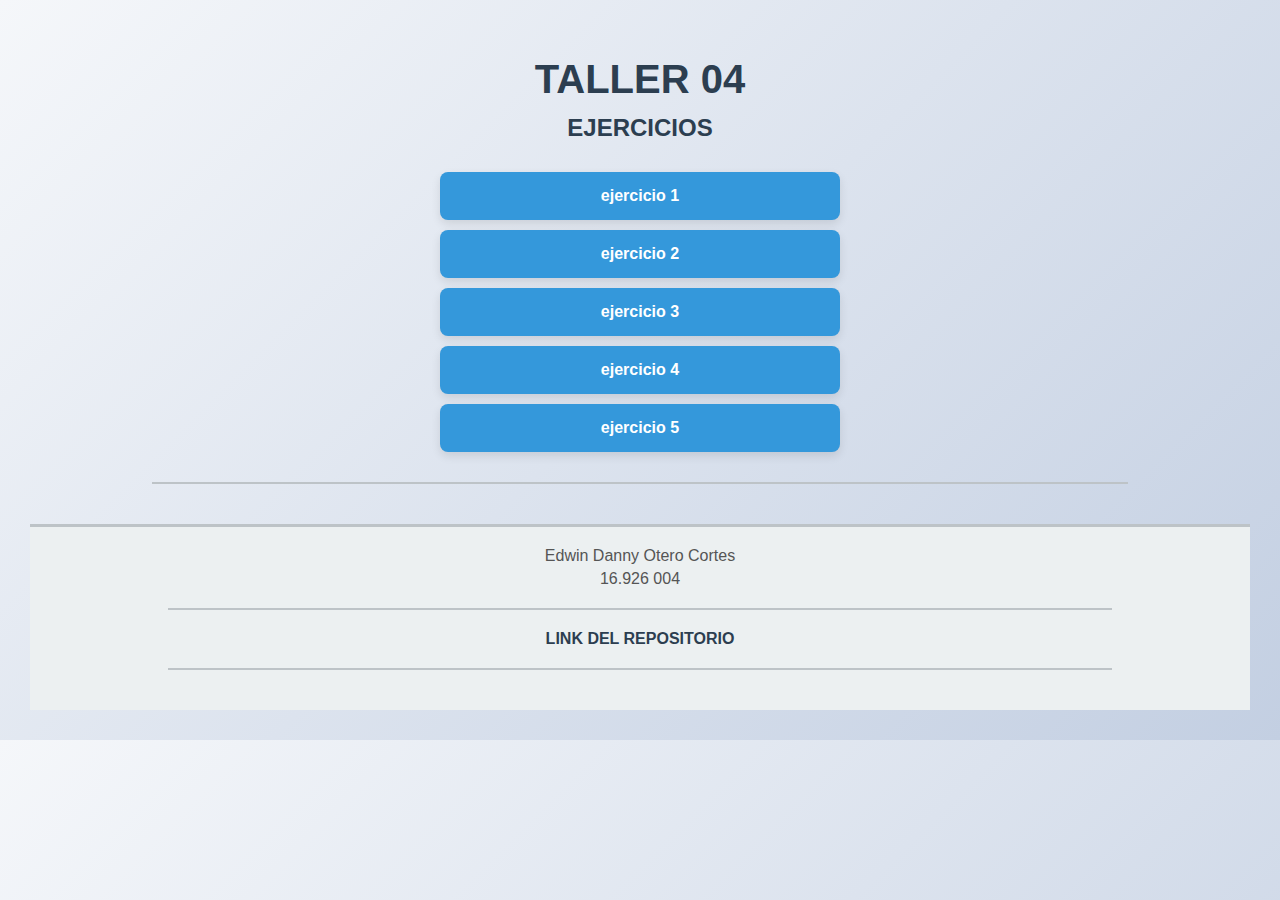
<file: index.html>
<!DOCTYPE html>
<html lang="en">
<head>
    <meta charset="UTF-8">
    <meta name="viewport" content="width=device-width, initial-scale=1.0">
    <link rel="stylesheet" href="./RECURSOS/cssindex.css">
    <title>TALLER04</title>
</head>
<body>
    <h1>TALLER 04</h1>
    <h2>EJERCICIOS</h2>
  <ol>
  <li><a href="./PRACTICAS/ejercicio01.html">ejercicio 1</a></li>
  <li><a href="./PRACTICAS/ejercicio02.html">ejercicio 2</a></li>
  <li><a href="./PRACTICAS/ejercicio03.html">ejercicio 3</a></li>
  <li><a href="./PRACTICAS/ejercicio04.html">ejercicio 4</a></li>
  <li><a href="./PRACTICAS/ejercicio05.html">ejercicio 5</a></li>
  </ol>
</body>
<hr>
<footer>
    Edwin Danny Otero Cortes
    <p>16.926 004</p>
    <hr>
    <a href="https://github.com/lucas152125/F152T0-4.git">LINK DEL REPOSITORIO</a>
    <hr>
</footer>
</html>
</file>
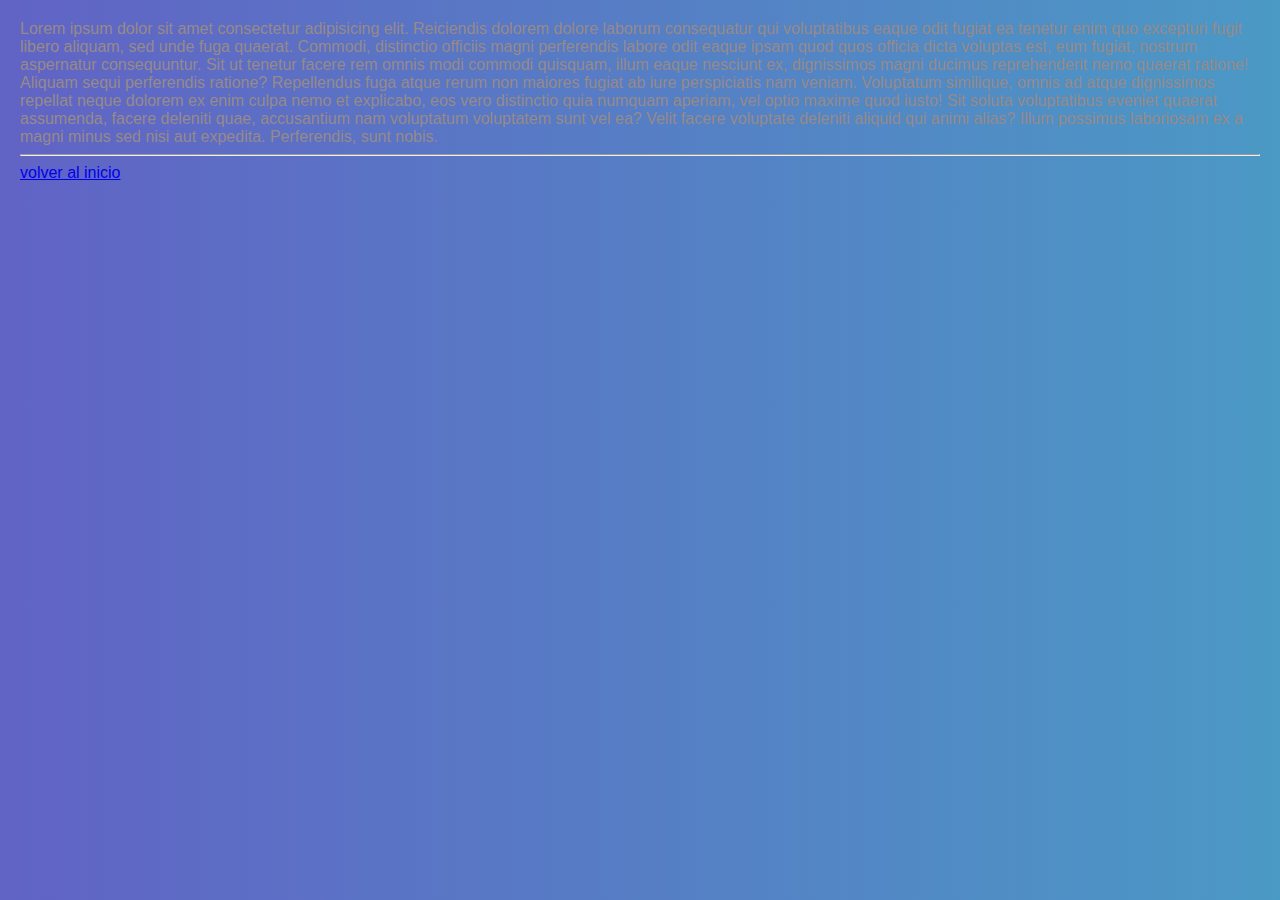
<file: PRACTICAS/ejercicio01.html>
<!DOCTYPE html>
<html lang="en">
<head>
    <meta charset="UTF-8">
    <meta name="viewport" content="width=device-width, initial-scale=1.0"> 
    <link rel="stylesheet" href="../RECURSOS/css01.css">
    <title>Ejercicio01</title>
</head>
<body> 
    Lorem ipsum dolor sit amet consectetur adipisicing elit. Reiciendis dolorem dolore laborum consequatur qui voluptatibus eaque odit fugiat ea tenetur enim quo excepturi fugit libero aliquam, sed unde fuga quaerat. Commodi, distinctio officiis magni perferendis labore odit eaque ipsam quod quos officia dicta voluptas est, eum fugiat, nostrum aspernatur consequuntur. Sit ut tenetur facere rem omnis modi commodi quisquam, illum eaque nesciunt ex, dignissimos magni ducimus reprehenderit nemo quaerat ratione! Aliquam sequi perferendis ratione? Repellendus fuga atque rerum non maiores fugiat ab iure perspiciatis nam veniam. Voluptatum similique, omnis ad atque dignissimos repellat neque dolorem ex enim culpa nemo et explicabo, eos vero distinctio quia numquam aperiam, vel optio maxime quod iusto! Sit soluta voluptatibus eveniet quaerat assumenda, facere deleniti quae, accusantium nam voluptatum voluptatem sunt vel ea? Velit facere voluptate deleniti aliquid qui animi alias? Illum possimus laboriosam ex a magni minus sed nisi aut expedita. Perferendis, sunt nobis.
    <hr>
    <a href="../index.html"> volver al inicio</a>
    
</body>
</html>
</file>
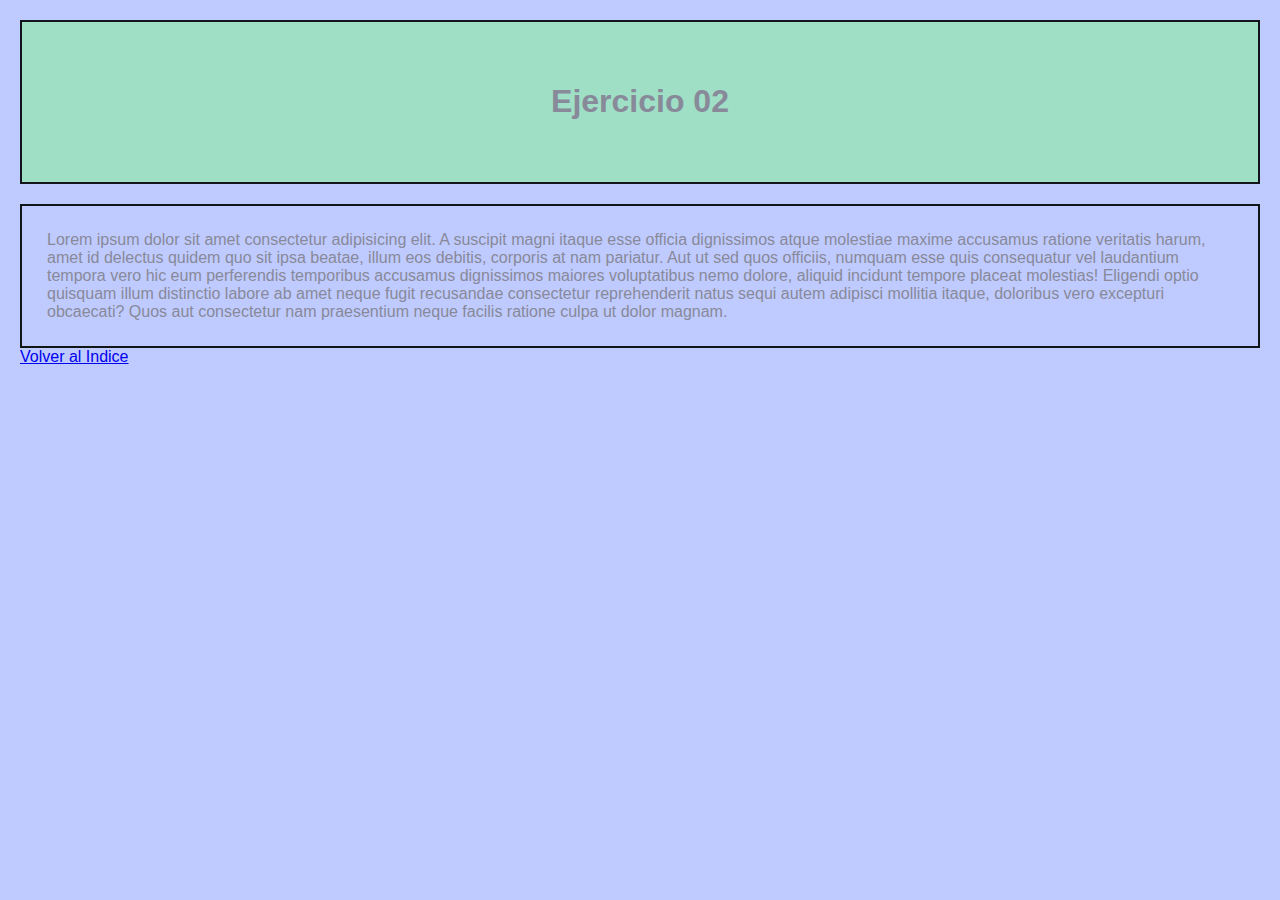
<file: PRACTICAS/ejercicio02.html>
<!DOCTYPE html>
<html lang="es">
<head>
  <meta charset="UTF-8">
  <title>ejercicio02</title>
  <link rel="stylesheet" href="../RECURSOS/css02.css">
</head>
<body>

  <header>
    <h1>Ejercicio 02</h1>
  </header>

  <main>
Lorem ipsum dolor sit amet consectetur adipisicing elit. A suscipit magni itaque esse officia dignissimos atque molestiae maxime accusamus ratione veritatis harum, amet id delectus quidem quo sit ipsa beatae, illum eos debitis, corporis at nam pariatur. Aut ut sed quos officiis, numquam esse quis consequatur vel laudantium tempora vero hic eum perferendis temporibus accusamus dignissimos maiores voluptatibus nemo dolore, aliquid incidunt tempore placeat molestias! Eligendi optio quisquam illum distinctio labore ab amet neque fugit recusandae consectetur reprehenderit natus sequi autem adipisci mollitia itaque, doloribus vero excepturi obcaecati? Quos aut consectetur nam praesentium neque facilis ratione culpa ut dolor magnam.
  </main> 
  <a href="../index.html">Volver al Indice</a>

</body>
</html>
</file>
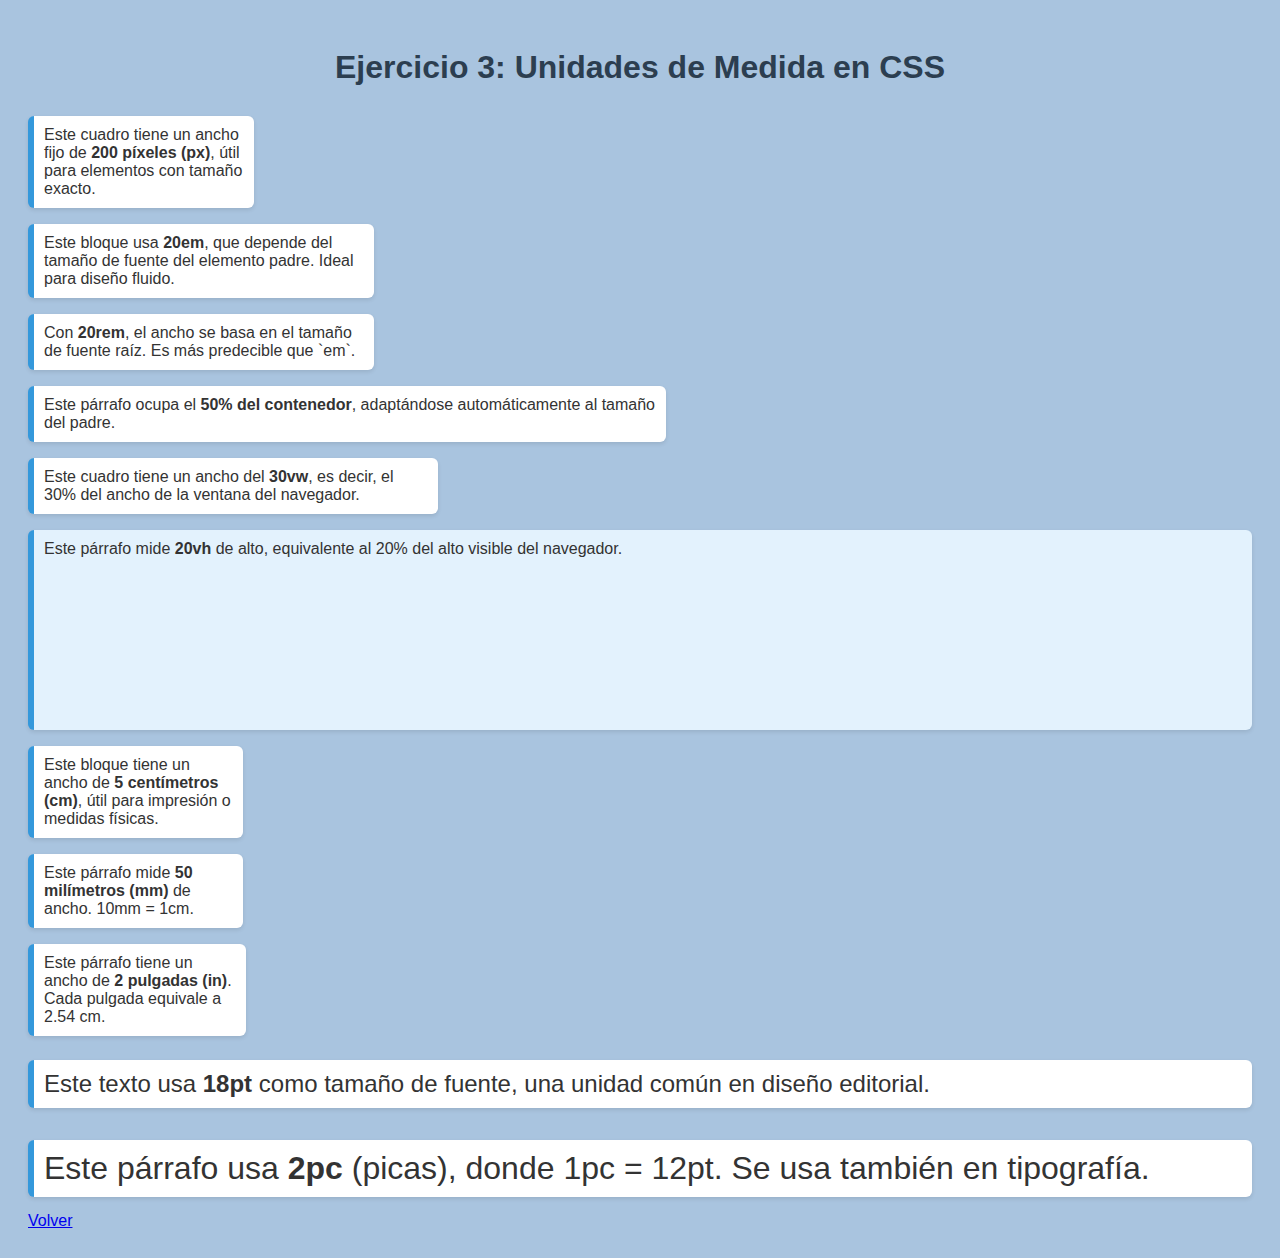
<file: PRACTICAS/ejercicio03.html>
<!DOCTYPE html>
<html lang="en">
<head>
    <meta charset="UTF-8">
    <meta name="viewport" content="width=device-width, initial-scale=1.0">
    <link rel="stylesheet" href="../RECURSOS/css03.css">
    <title>Ejercicio 03</title> 
</head>
<body> 

  <title>CSS03 - Unidades de medida</title>

  <h1>Ejercicio 3: Unidades de Medida en CSS</h1>

  <p class="px">Este cuadro tiene un ancho fijo de <strong>200 píxeles (px)</strong>, útil para elementos con tamaño exacto.</p>

  <p class="em">Este bloque usa <strong>20em</strong>, que depende del tamaño de fuente del elemento padre. Ideal para diseño fluido.</p>

  <p class="rem">Con <strong>20rem</strong>, el ancho se basa en el tamaño de fuente raíz. Es más predecible que `em`.</p>

  <p class="porcentaje">Este párrafo ocupa el <strong>50% del contenedor</strong>, adaptándose automáticamente al tamaño del padre.</p>

  <p class="vw">Este cuadro tiene un ancho del <strong>30vw</strong>, es decir, el 30% del ancho de la ventana del navegador.</p>

  <p class="vh">Este párrafo mide <strong>20vh</strong> de alto, equivalente al 20% del alto visible del navegador.</p>

  <p class="cm">Este bloque tiene un ancho de <strong>5 centímetros (cm)</strong>, útil para impresión o medidas físicas.</p>

  <p class="mm">Este párrafo mide <strong>50 milímetros (mm)</strong> de ancho. 10mm = 1cm.</p>

  <p class="in">Este párrafo tiene un ancho de <strong>2 pulgadas (in)</strong>. Cada pulgada equivale a 2.54 cm.</p>

  <p class="pt">Este texto usa <strong>18pt</strong> como tamaño de fuente, una unidad común en diseño editorial.</p>

  <p class="pc">Este párrafo usa <strong>2pc</strong> (picas), donde 1pc = 12pt. Se usa también en tipografía.</p> 
  <a href="../index.html">Volver</a>

</body>
</html>

    
</body>
</html>
</file>
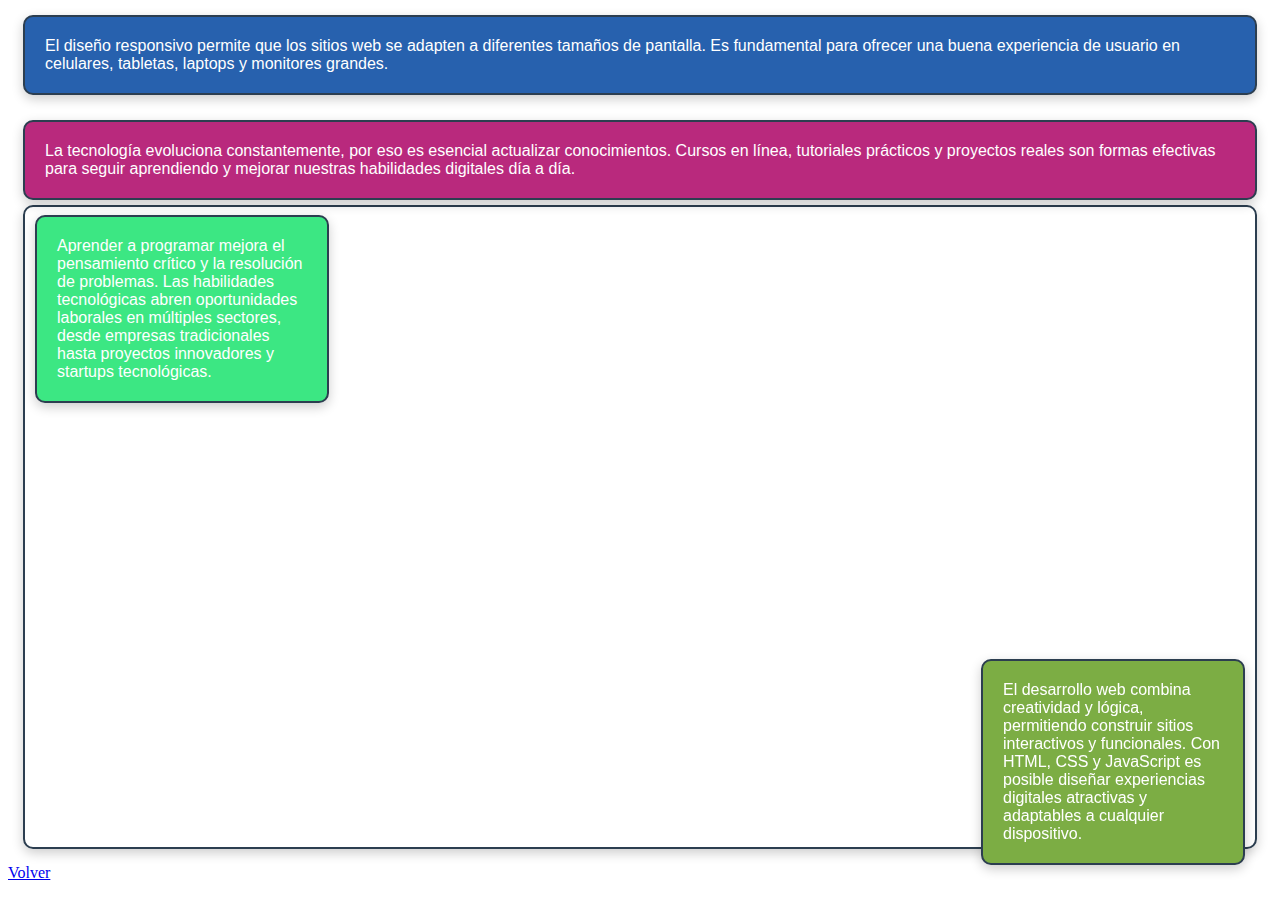
<file: PRACTICAS/ejercicio04.html>
<!DOCTYPE html>
<html lang="es">
<head>
  <meta charset="UTF-8">
  <title>Ejercicio 04</title>
  <link rel="stylesheet" href="../RECURSOS/css04.css">
</head>
<body>

  <div class="estatica">El diseño responsivo permite que los sitios web se adapten a diferentes tamaños de pantalla. Es fundamental para ofrecer una buena experiencia de usuario en celulares, tabletas, laptops y monitores grandes.</div>

  <div class="relativa">La tecnología evoluciona constantemente, por eso es esencial actualizar conocimientos. Cursos en línea, tutoriales prácticos y proyectos reales son formas efectivas para seguir aprendiendo y mejorar nuestras habilidades digitales día a día.</div>

  <div class="absoluto">Aprender a programar mejora el pensamiento crítico y la resolución de problemas. Las habilidades tecnológicas abren oportunidades laborales en múltiples sectores, desde empresas tradicionales hasta proyectos innovadores y startups tecnológicas.</div>

  <div style="height: 600px;"></div>

  <div class="fijo">El desarrollo web combina creatividad y lógica, permitiendo construir sitios interactivos y funcionales. Con HTML, CSS y JavaScript es posible diseñar experiencias digitales atractivas y adaptables a cualquier dispositivo.

</div> 
<a href="../index.html">Volver</a>

</body>
</html>
</file>
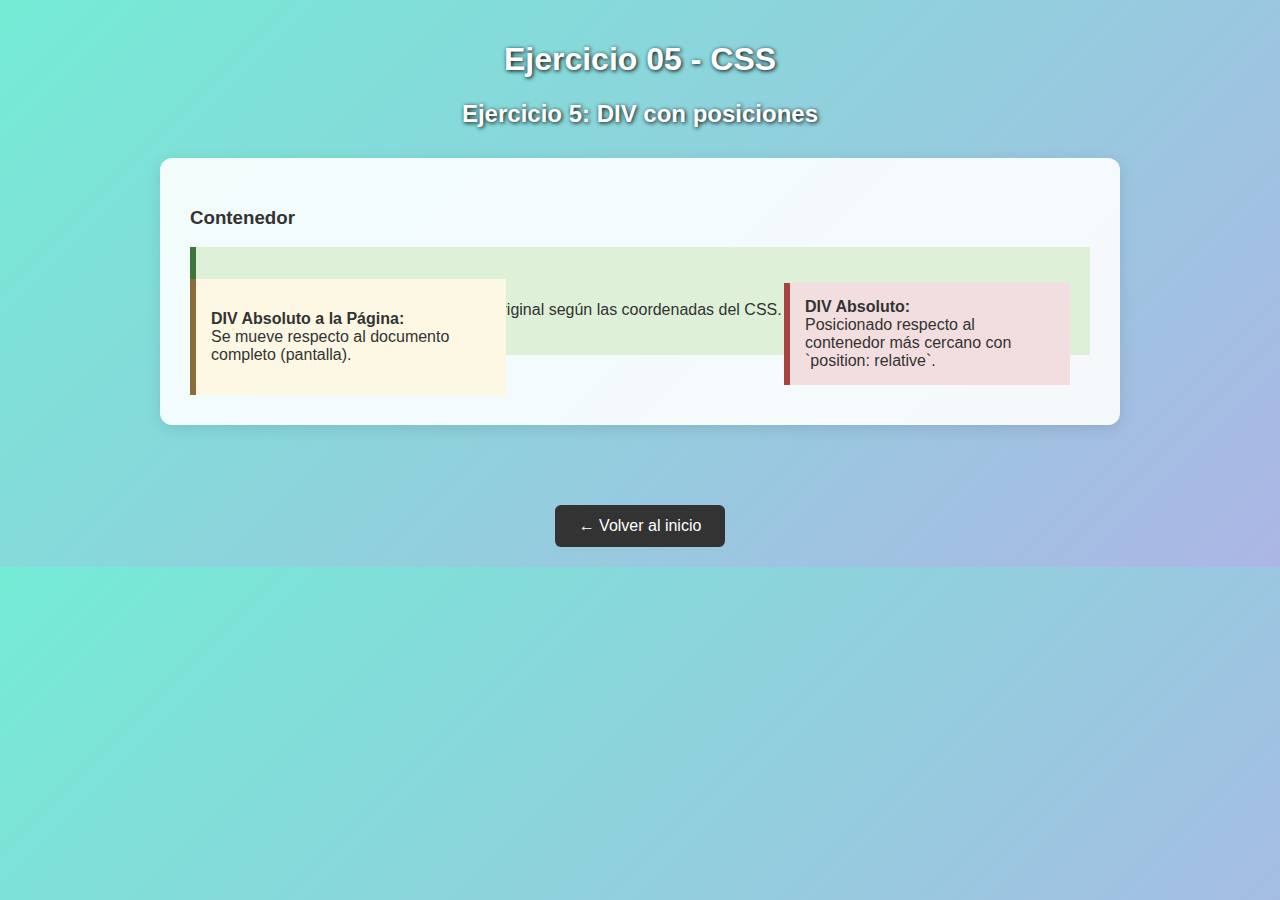
<file: PRACTICAS/ejercicio05.html>
<!DOCTYPE html>
<html lang="es">

<head>
    <meta charset="UTF-8">
    <meta name="viewport" content="width=device-width, initial-scale=1.0"> 
    <link rel="stylesheet" href="../RECURSOS/css05.css">
    <title>Ejercicio 5</title>
</head>

<body>
    <header>
        <h1>Ejercicio 05 - CSS</h1>
        <h2>Ejercicio 5: DIV con posiciones</h2>
    </header>

    <main>
        <section class="contenedor">
            <h3>Contenedor</h3>

            <div class="relativo">
                <p>
                    <strong>DIV Relativo:</strong><br>
                    Se posiciona en relación a su posición original según las coordenadas del CSS.
                </p>

                <p class="absoluto">
                    <strong>DIV Absoluto:</strong><br>
                    Posicionado respecto al contenedor más cercano con `position: relative`.
                </p>
            </div>

            <div class="absoluto-pagina">
                <p>
                    <strong>DIV Absoluto a la Página:</strong><br>
                    Se mueve respecto al documento completo (pantalla).
                </p>
            </div>
        </section>
    </main>

    <footer class="volver">
        <a href="../index.html">← Volver al inicio</a>
    </footer>
</body>

</html>
</file>
<file: RECURSOS/cssindex.css>
/* Estilos globales */
body {
  margin: 0;
  padding: 30px;
  background: linear-gradient(135deg, #f5f7fa, #c3cfe2);
  font-family: 'Segoe UI', sans-serif;
  color: #333;
}

/* Encabezados con animación */
h1, h2 {
  text-align: center;
  animation: fadeInDown 1s ease-out;
  color: #2c3e50;
}

h1 {
  font-size: 2.5em;
  margin-bottom: 0;
}

h2 {
  font-size: 1.5em;
  margin-top: 0.5em;
}

/* Lista de ejercicios */
ol {
  max-width: 400px;
  margin: 30px auto;
  padding-left: 0;
  list-style: none;
}

ol li {
  background-color: #3498db;
  margin: 10px 0;
  border-radius: 8px;
  box-shadow: 0 4px 10px rgba(0, 0, 0, 0.1);
  overflow: hidden;
  transition: transform 0.3s ease;
}

ol li:hover {
  transform: scale(1.03);
}

ol li a {
  display: block;
  padding: 15px;
  color: white;
  text-decoration: none;
  font-weight: bold;
  text-align: center;
  transition: background-color 0.3s ease;
}

ol li a:hover {
  background-color: #2c80b4;
}

/* Footer */
footer {
  text-align: center;
  margin-top: 40px;
  font-size: 1em;
  color: #555;
  background-color: #ecf0f1;
  padding: 20px;
  border-top: 3px solid #bdc3c7;
}

footer p {
  margin: 5px 0;
}

footer a {
  color: #2c3e50;
  text-decoration: none;
  font-weight: bold;
  transition: color 0.3s;
}

footer a:hover {
  color: #2980b9;
}

/* Separadores */
hr {
  border: none;
  height: 2px;
  background-color: #bdc3c7;
  margin: 20px auto;
  width: 80%;
}

/* Animación de entrada*
</file>
<file: RECURSOS/css01.css>
body {
  margin: 0;
  padding: 20px; /* Espaciado interno */
  background: linear-gradient(to right, #6163c5, #4b99c5);
  font-family: Arial, sans-serif;
  color: rgb(150, 138, 138);
}

/* Contenedor general */
.contenido {
  max-width: 800px;
  margin: 0 auto; /* Centrado horizontal */
  background-color: rgba(255, 255, 255, 0.1); /* Fondo semitransparente opcional */
  padding: 20px;
  border-radius: 10px;
}

/* Título */
.contenido h1 {
  text-align: left;
  color: #fff;
}

/* Párrafos o contenido */
.contenido p {
  text-align: justify;
  line-height: 1.6;
}
</file>
<file: RECURSOS/css02.css>
body {
  background-color: #bfcbff;
  font-family: sans-serif;
  color: #888999;
  margin: 0;
  padding: 20px;
}

header {
  background-color: #9edfc6;
  border: 2px solid #14141d;
  padding: 40px;
  text-align: center;
}

main {
  border: 2px solid #0e1618;
  padding: 25px;
  margin-top: 20px;
}
</file>
<file: RECURSOS/css03.css>
body {
  font-family: Arial, sans-serif;
  background-color: #a9c4df;
  padding: 20px;
  color: #333;
}

h1 {
  text-align: center;
  color: #2c3e50;
  margin-bottom: 30px;
}

/* Estilos base para todos los párrafos */
p {
  background-color: #ffffff;
  padding: 10px;
  border-left: 6px solid #3498db;
  margin-bottom: 15px;
  border-radius: 6px;
  box-shadow: 0 2px 4px rgba(0, 0, 0, 0.1);
}

/* Cada clase aplica una medida distinta */
.px {
  width: 200px;
}

.em {
  width: 20em;
}

.rem {
  width: 20rem;
}

.porcentaje {
  width: 50%;
}

.vw {
  width: 30vw;
}

.vh {
  height: 20vh;
  background-color: #e3f2fd;
}

.cm {
  width: 5cm;
}

.mm {
  width: 50mm;
}

.in {
  width: 2in;
}

.pt {
  font-size: 18pt;
}

.pc {
  font-size: 2pc;
}
</file>
<file: RECURSOS/css04.css>
/* Estilo general para los divs */
div {
  border: 2px solid #2c3e50;
  padding: 20px;
  margin: 15px;
  color: #fff;
  font-family: 'Segoe UI', Tahoma, Geneva, Verdana, sans-serif;
  border-radius: 10px;
  box-shadow: 0 4px 12px rgba(0, 0, 0, 0.2);
  font-size: 16px;
}

/* Posición estática */
.estatica {
  background-color: #2761ae; /* verde esmeralda */
  position: static;
}

/* Posición relativa */
.relativa {
  background-color: #b9297d; /* azul medio */
  position: relative;
  top: 10px;
}

/* Posición absoluta */
.absoluto {
  background-color: #3ce783; /* rojo coral */
  position: absolute;
  top: 200px;
  left: 20px;
  width: 250px;
}

/* Posición fija */
.fijo {
  background-color: #7cad44; /* púrpura intenso */
  position: fixed;
  bottom: 20px;
  right: 20px;
  width: 220px;
  z-index: 10;
}
</file>
<file: RECURSOS/css05.css>
/* Estilos generales */
body {
  margin: 0;
  font-family: 'Segoe UI', sans-serif;
  background: linear-gradient(135deg, #74ebd5, #acb6e5);
  color: #333;
  padding: 20px;
}

header {
  text-align: center;
  color: white;
  text-shadow: 1px 1px 4px #000;
  margin-bottom: 30px;
}

/* Contenedor principal */
.contenedor {
  background-color: rgba(255, 255, 255, 0.9);
  border-radius: 12px;
  padding: 30px;
  position: relative;
  box-shadow: 0 4px 15px rgba(0, 0, 0, 0.1);
  max-width: 900px;
  margin: auto;
}

/* DIV con posición relativa */
.relativo {
  background-color: #dff0d8;
  padding: 20px;
  border-left: 6px solid #3c763d;
  position: relative;
  margin-bottom: 40px;
}

/* DIV absoluto dentro del relativo */
.absoluto {
  background-color: #f2dede;
  padding: 15px;
  border-left: 6px solid #a94442;
  position: absolute;
  top: 20px;
  right: 20px;
  width: 250px;
}

/* DIV absoluto respecto a la página */
.absoluto-pagina {
  background-color: #fcf8e3;
  padding: 15px;
  border-left: 6px solid #8a6d3b;
  position: absolute;
  bottom: 30px;
  left: 30px;
  width: 280px;
}

/* Botón volver */
footer.volver {
  text-align: center;
  margin-top: 80px;
}

footer.volver a {
  display: inline-block;
  background-color: #333;
  color: white;
  text-decoration: none;
  padding: 12px 24px;
  border-radius: 6px;
  transition: background-color 0.3s;
}

footer.volver a:hover {
  background-color: #555;
}
</file>
